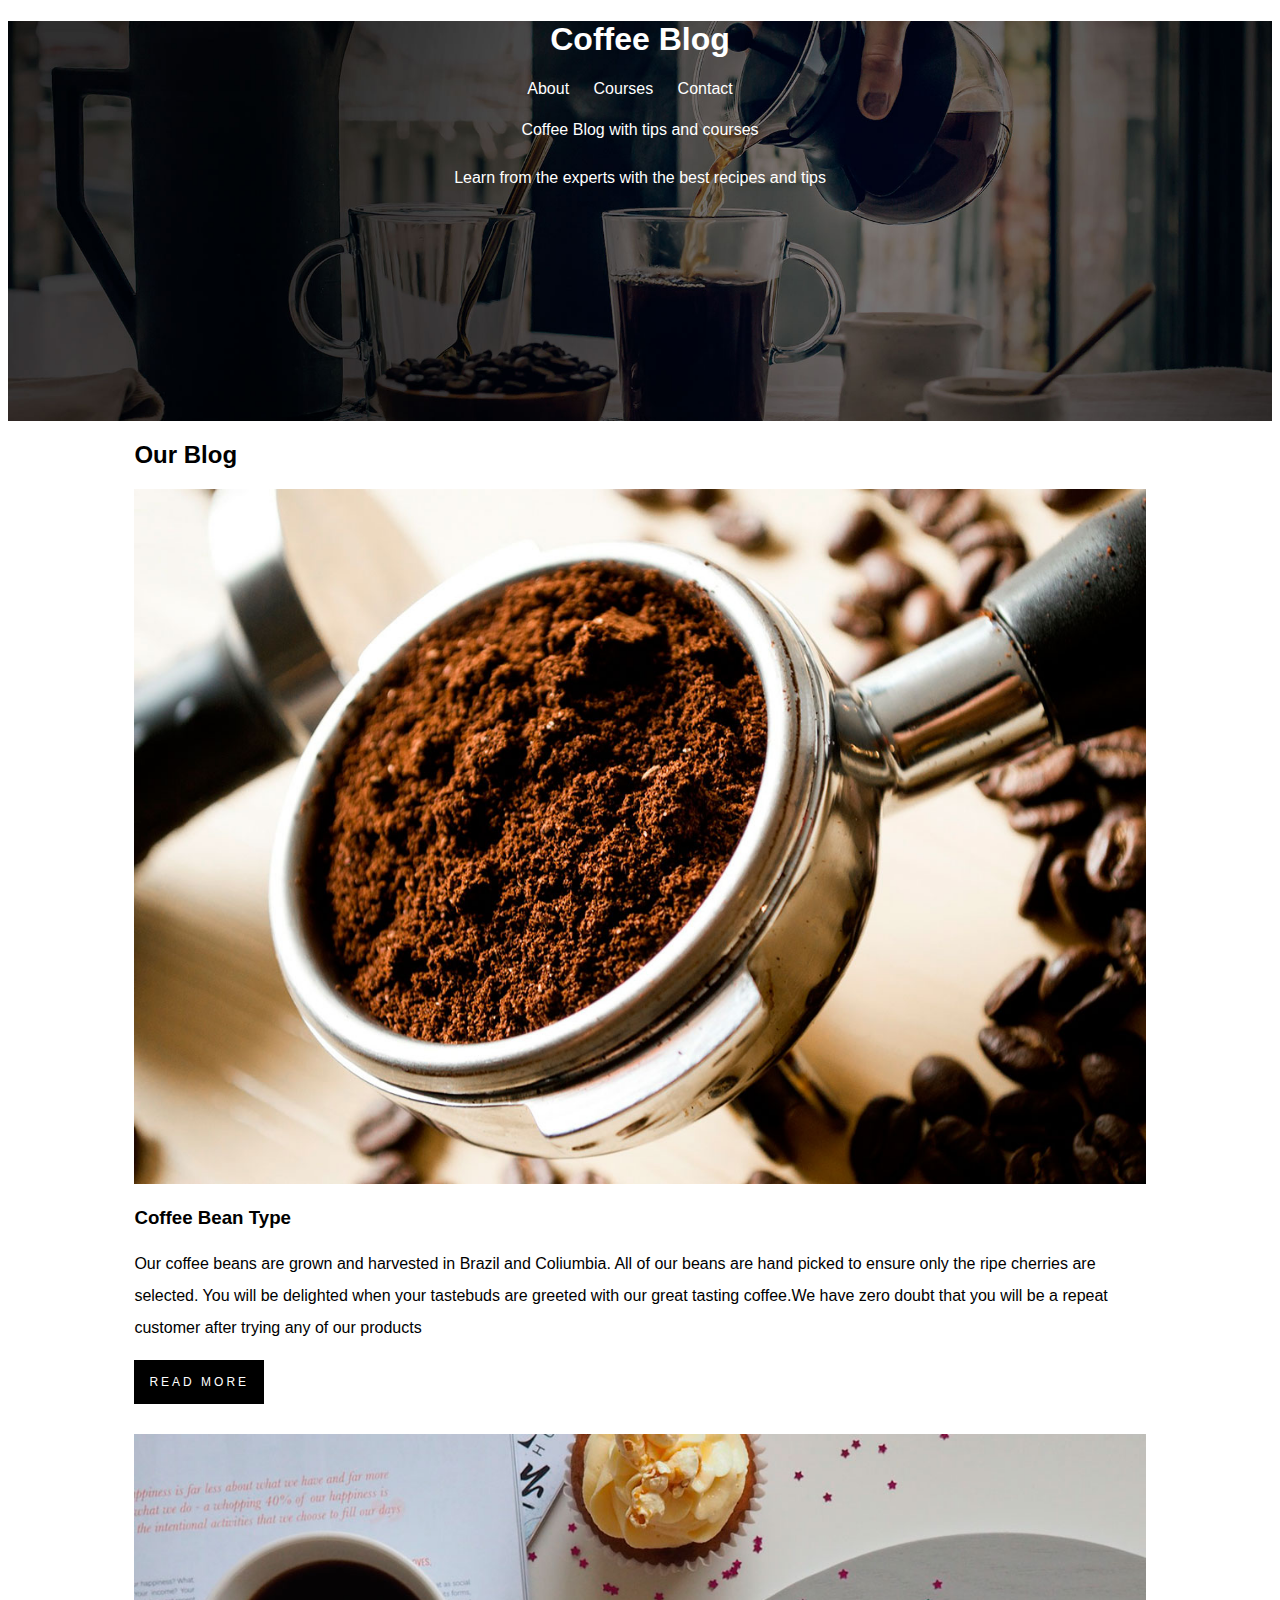
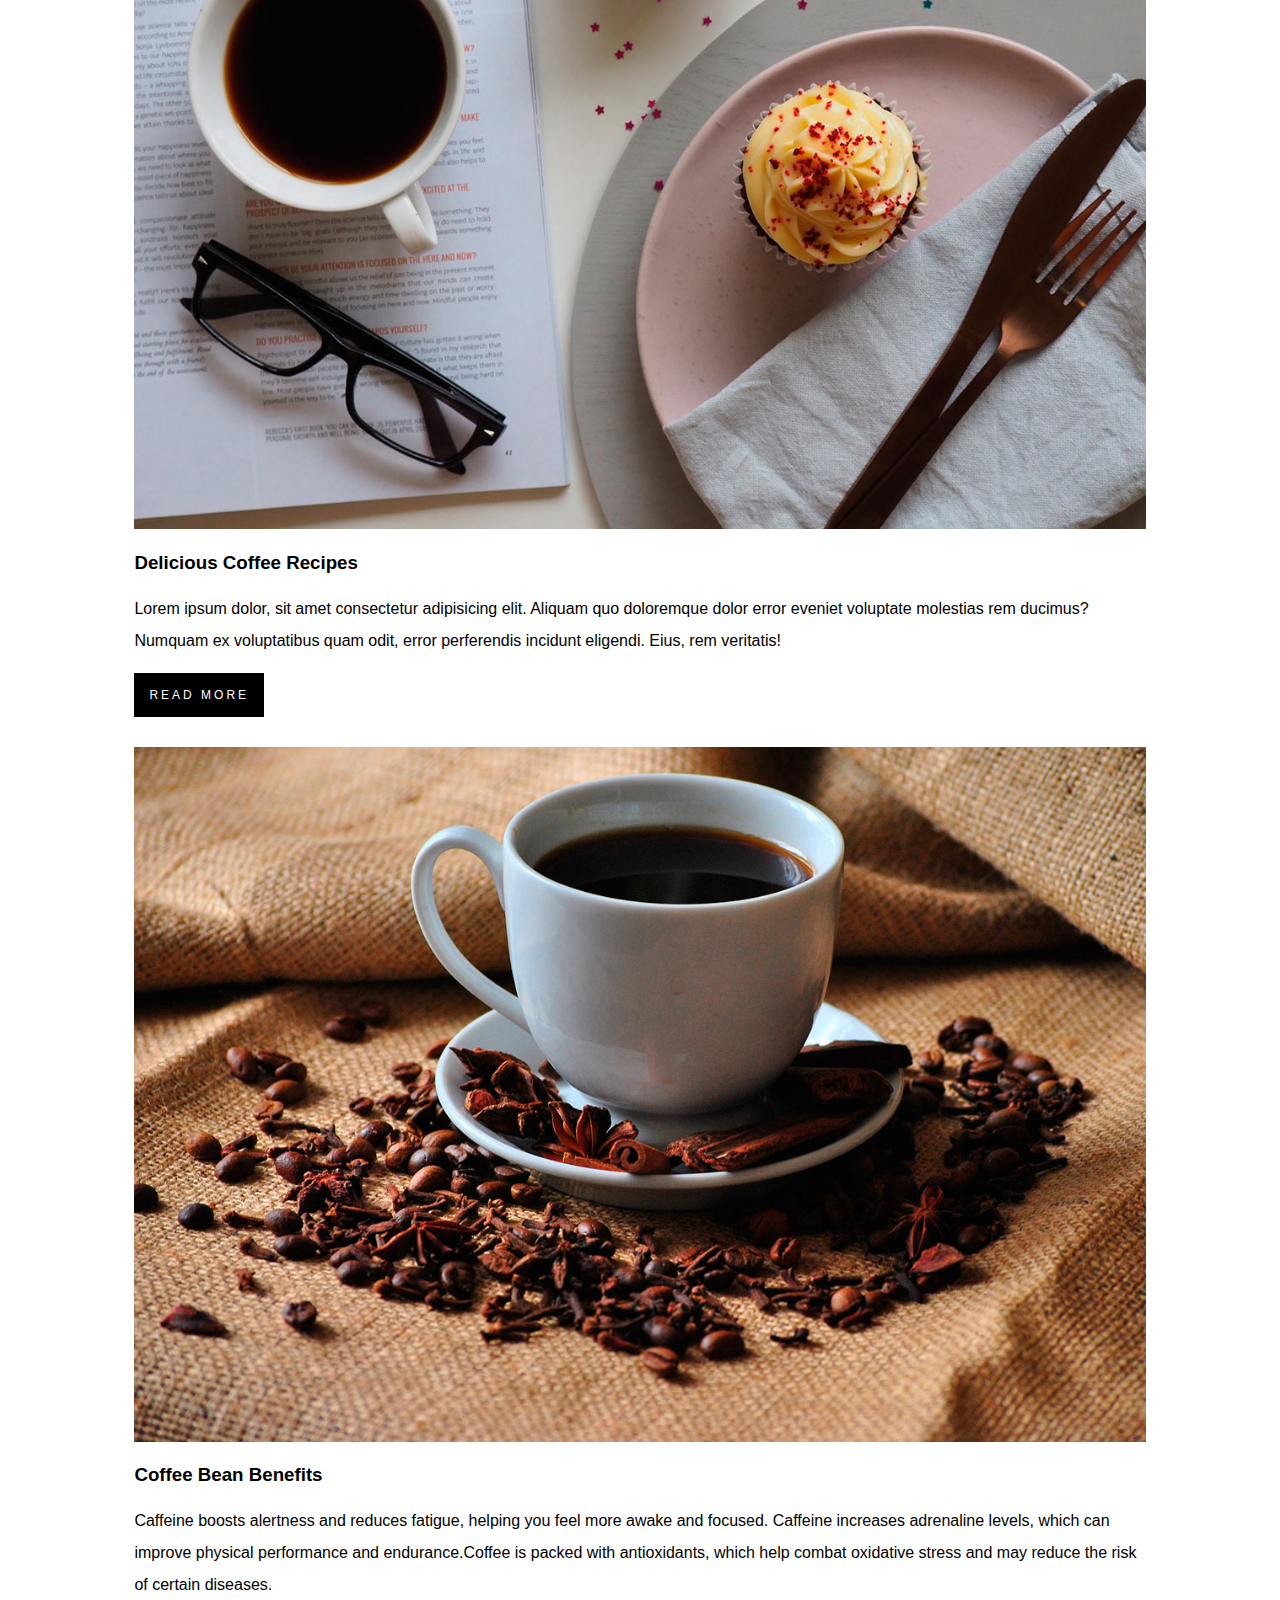
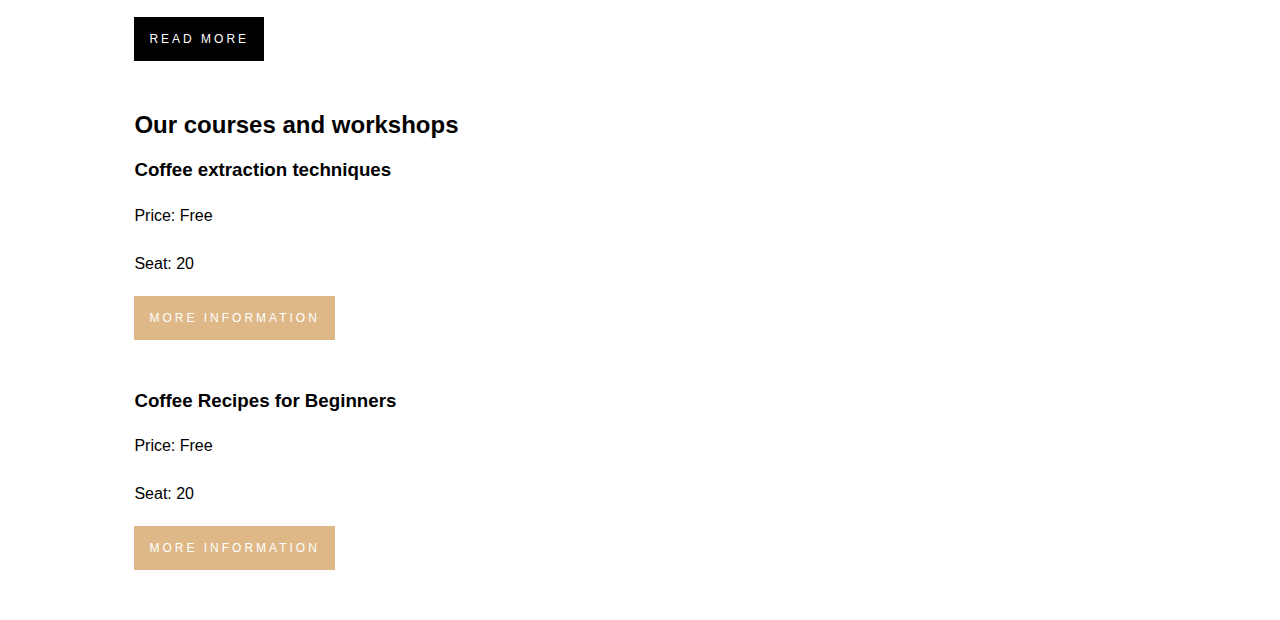
<file: Coffee Blog/index.html>
<!DOCTYPE html>
<html lang="en">
<head>
    <meta charset="UTF-8">
    <meta name="viewport" content="width=device-width, initial-scale=1.0">
    <link 
    rel="stylesheet" 
    href="./mystyle.css"
    />
    <title>Document</title>
</head>
<body>
    <header class="site-init">
        <h1 class="main-title">Coffee Blog</h1>

        <nav class="menu">
            <a href="about.html">About</a>
            <a href="course.html">Courses</a>
            <a href="contact.html">Contact</a>
        </nav>

        

        <p>Coffee Blog with tips and courses</p>
        <p>Learn from the experts with the best recipes and tips</p>
    </header>

    <main class="container">
        <h2>Our Blog</h2>
        <div>
             <img src="./img/blog1.jpg" alt="Coffee Image">
                <h3>Coffee Bean Type</h3>
                <p>Our coffee beans are grown and harvested in Brazil and Coliumbia. All of our beans are hand picked to ensure only the ripe cherries are selected. You will be delighted when your tastebuds are greeted with our great tasting coffee.We have zero doubt that you will be a repeat customer after trying any of our products</p>
                <a class="btn-read" href="#">Read More</a>
                
        </div>

        <div>
            <img src="./img/blog2.jpg" alt="Cup of Coffee">
            <h3>Delicious Coffee Recipes</h3>
            <p>Lorem ipsum dolor, sit amet consectetur adipisicing elit. Aliquam quo doloremque dolor error eveniet voluptate molestias rem ducimus? Numquam ex voluptatibus quam odit, error perferendis incidunt eligendi. Eius, rem veritatis!</p>
            <a class="btn-read" href="#">Read More</a>
        </div>
        
        <div>
            <img src="./img/blog3.jpg" alt="Coffee Beans">
            <h3>Coffee Bean Benefits</h3>
            <p>Caffeine boosts alertness and reduces fatigue, helping you feel more awake and focused. Caffeine increases adrenaline levels, which can improve physical performance and endurance.Coffee is packed with antioxidants, which help combat oxidative stress and may reduce the risk of certain diseases.</p>
            <a class="btn-read" href="#">Read More</a>
        </div>

        <div>
            <h2> Our courses and workshops</h2>

        <div class="course-item">
        <h3>Coffee extraction techniques</h3>
        <p>Price: Free</p>
        <p>Seat: 20</p>
        <a class="btn-info" href="#">More Information</a>
        </div>

        <div class="course-item">
            <h3>Coffee Recipes for Beginners</h3> 
            <p>Price: Free</p>
            <p>Seat: 20</p>
            <a class="btn-info" href="#">More Information</a>
        </div>
        
    </main>


</body>
</html>
</file>
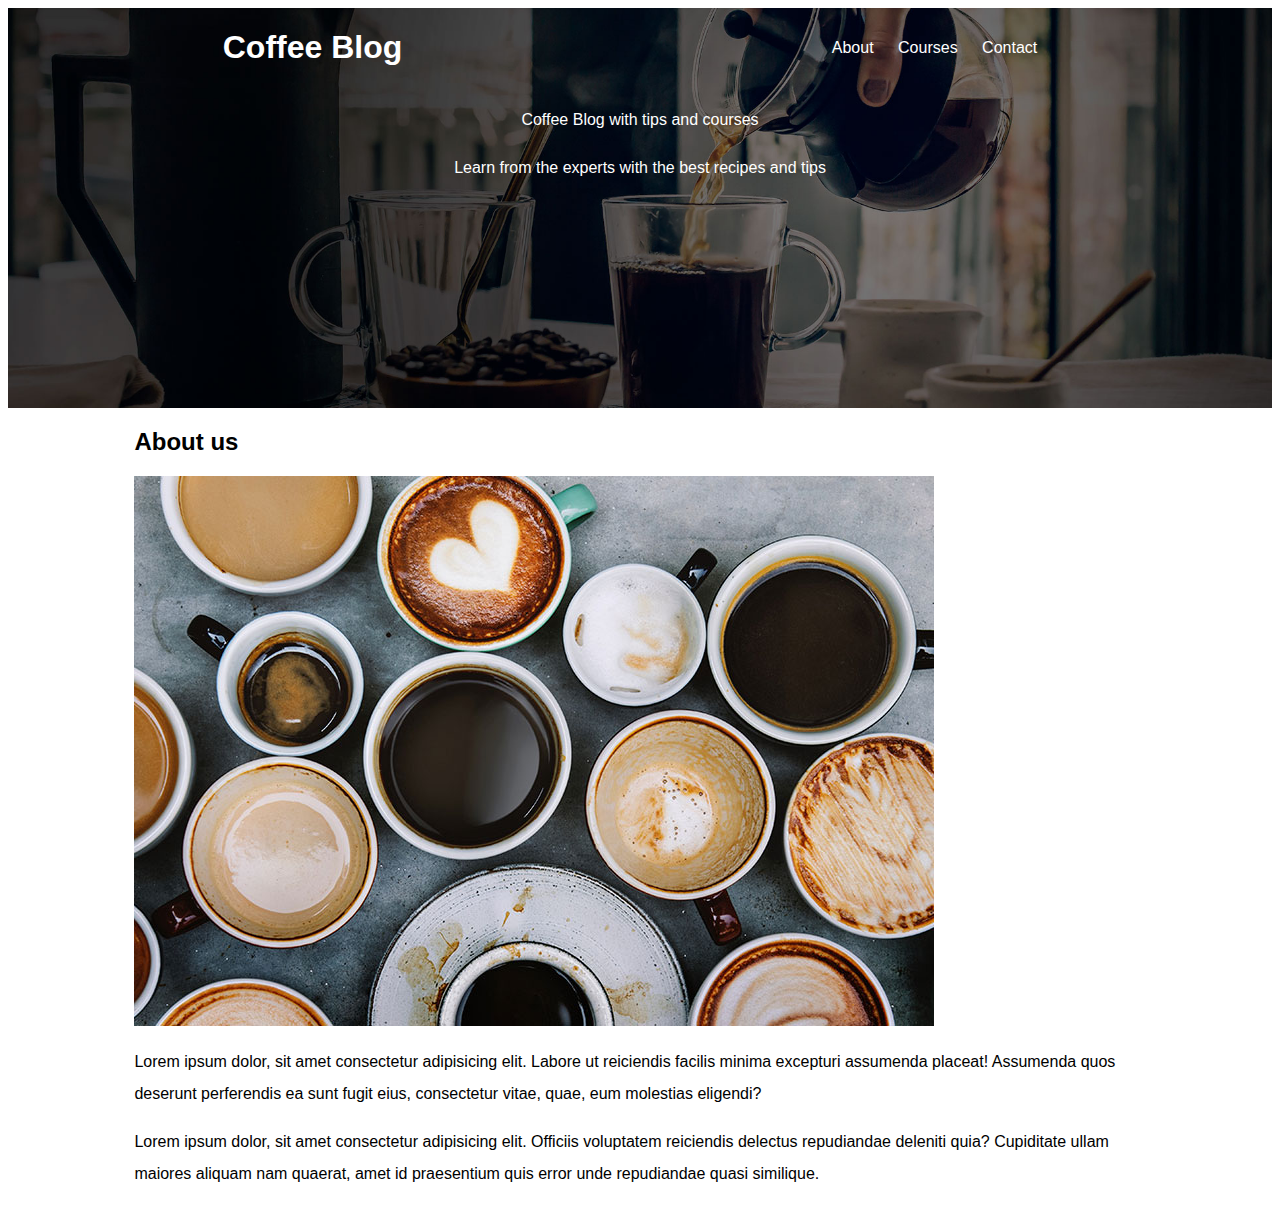
<file: Coffee Blog/about.html>
<!DOCTYPE html>
<html lang="en">
<head>
    <meta charset="UTF-8">
    <meta name="viewport" content="width=device-width, initial-scale=1.0">
    <link rel="stylesheet" href="./mystyle.css"/>
    <title>About</title>
</head>
<body>
  
    <header class="site-init">
        <div class="menu-bar">
    <h1 class="main-title">Coffee Blog</h1>

    <nav class="menu">
        <a href="about.html">About</a>
        <a href="course.html">Courses</a>
        <a href="contact.html">Contact</a>
    </nav>
</div>
<div>
    <p>Coffee Blog with tips and courses</p>
    <p>Learn from the experts with the best recipes and tips</p>
    </div>
</header> 
<main class="container">
    <h2>About us</h2>
    <div>
        <img src="./img/us.jpg" alt="about us img">
    </div>
    <div>
        <p>Lorem ipsum dolor, sit amet consectetur adipisicing elit. Labore ut reiciendis facilis minima excepturi assumenda placeat! Assumenda quos deserunt perferendis ea sunt fugit eius, consectetur vitae, quae, eum molestias eligendi?</p>
        <p>Lorem ipsum dolor, sit amet consectetur adipisicing elit. Officiis voluptatem reiciendis delectus repudiandae deleniti quia? Cupiditate ullam maiores aliquam nam quaerat, amet id praesentium quis error unde repudiandae quasi similique.</p>
    </div>
</main>

</body>
</html>
</file>
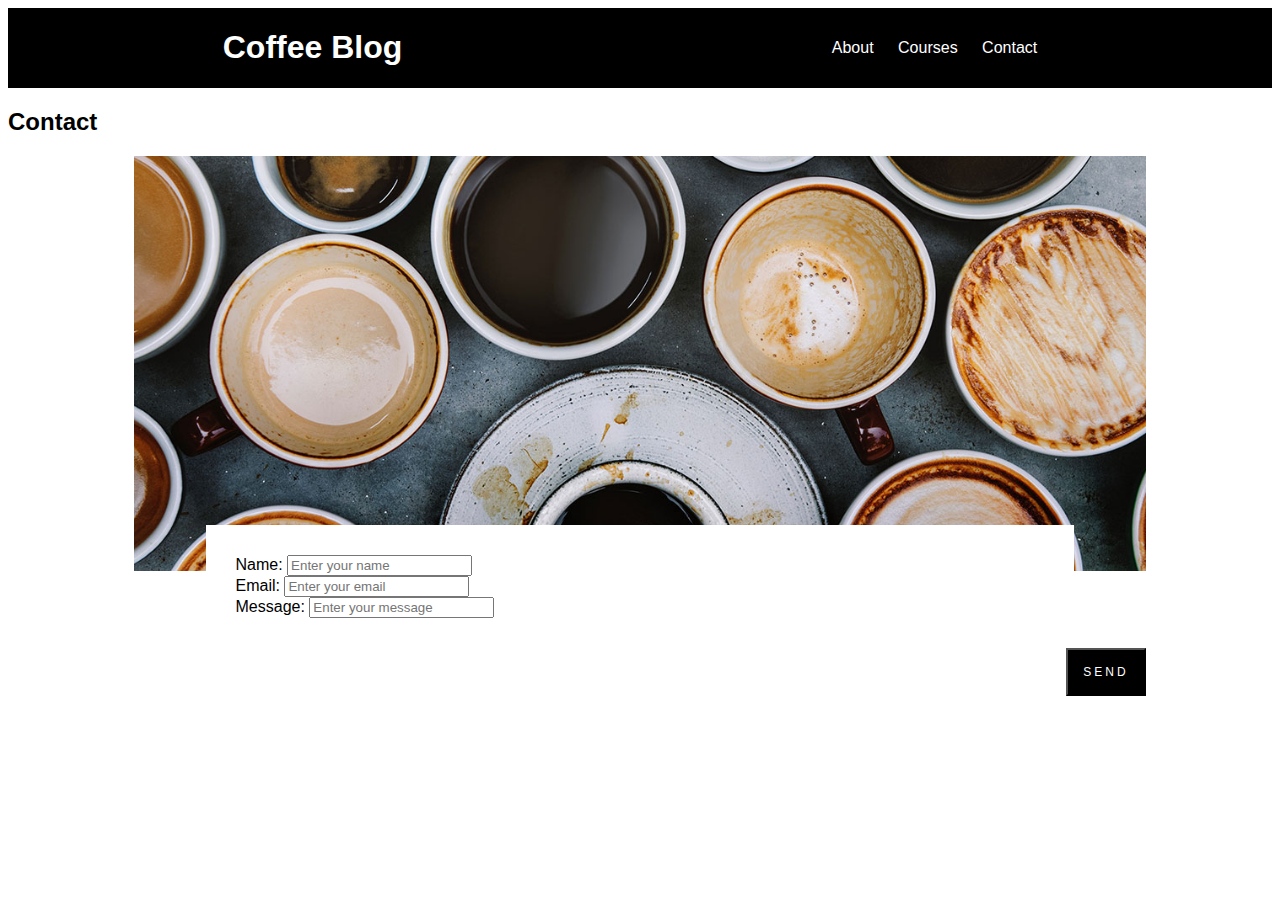
<file: Coffee Blog/contact.html>
<!DOCTYPE html>
<html lang="en">
<head>
    <meta charset="UTF-8">
    <meta name="viewport" content="width=device-width, initial-scale=1.0">
    <link rel="stylesheet" href="./mystyle.css"/>
    <title>Document</title>
</head>
<body>
    <header class="secondary">
        <div class="menu-bar">
            <h1 class="main-title">Coffee Blog</h1>

            <nav class="menu">
                <a href="about.html">About</a>
                <a href="course.html">Courses</a>
                <a href="contact.html">Contact</a>
            </nav>
        </div>
       
    </header>  
    <main>
        <h2>Contact</h2>

        <div class="contact-container container">
           <div class="contact-img">
                <img src="./img/contact.jpg" alt="">
           </div>
           <div class="contact-form container">
            <div class="input-container">
                <label>Name:</label>
                <input type="text" placeholder="Enter your name">
            </div>
            <div class="input-container">
                <label>Email:</label>
                <input type="text" placeholder="Enter your email">
            </div>
            <div class="input-container">
                <label>Message:</label>
                <input type="text" placeholder="Enter your message">
            </div>
           </div>
           <div class="contact-btn">
            <button class="btn-read">Send</button>
           </div>
        </div>
    </main>
    <footer>

    </footer>
</body>
</html>
</file>
<file: Coffee Blog/mystyle.css>
/*global*/
body{
    font-family: arial;
}
p{
    line-height: 2;
}

Img{
    max-width: 100%;
}

a{
    text-decoration: none;
}

/*utilities*/
.container{
    width: 80%;
    margin-left: auto;
    margin-right: auto;
}

.btn-read{
    display: inline-block;
    background-color: black;
    color: white;
    margin-bottom: 30px;
    padding: 15px;
    text-transform: uppercase;
    font-size: 12px;
    letter-spacing: 3px;  
}

.btn-info{
    display: inline-block;
    text-decoration: none;
    background-color: burlywood;
    color: white;
    margin-bottom: 30px;
    padding: 15px;
    text-transform: uppercase;
    font-size: 12px;
    letter-spacing: 3px;
}

/*header*/
header.site-init{
    background-image: url(./img/banner.jpg);
    background-position: center center;
    background-size: cover;
    height: 400px;
    color: white;
    text-align: center;
}
header.secondary{
   background-color: black; 
   color: white;
}
.menu-bar{
    display: flex;
    flex-direction: row;
    justify-content: space-around;
    align-items: center;
}
.menu a{
    color: white;
    margin-right: 20px;
}
/*main*/
.main-container {
    display: flex;
    justify-content: center;
}

.our-blog-container{
width: 65%;
}

.our-course-container{
    width: 35%;
    margin-left: 20px;
}
/* courses */
.course-item {
  border-bottom: 1px;  
  margin-bottom: 20px;
}

/* about */
.about-title{
    text-align: center;
}
.about-img{
    width: 70%;
}

/* contact */
.contact-container{
    display: flex;
    flex-direction: column;
}

.contact-form{
    background-color: white;
    margin-top: -50px;
    padding: 30px;
}

.imput-container{
margin-bottom: 20px;
}

.imput-container label{
    display: inline-block;
    width: 100px;
    text-align: left;
}

.imput-container input,
.imput-container textarea{
    width: 70%;
    padding: 5%;
    border-radius: 3px;
    border: 1px solid black
}
.contact-btn{
    display: flex;
    flex-direction: row;
    justify-content: flex-end;
}
</file>
